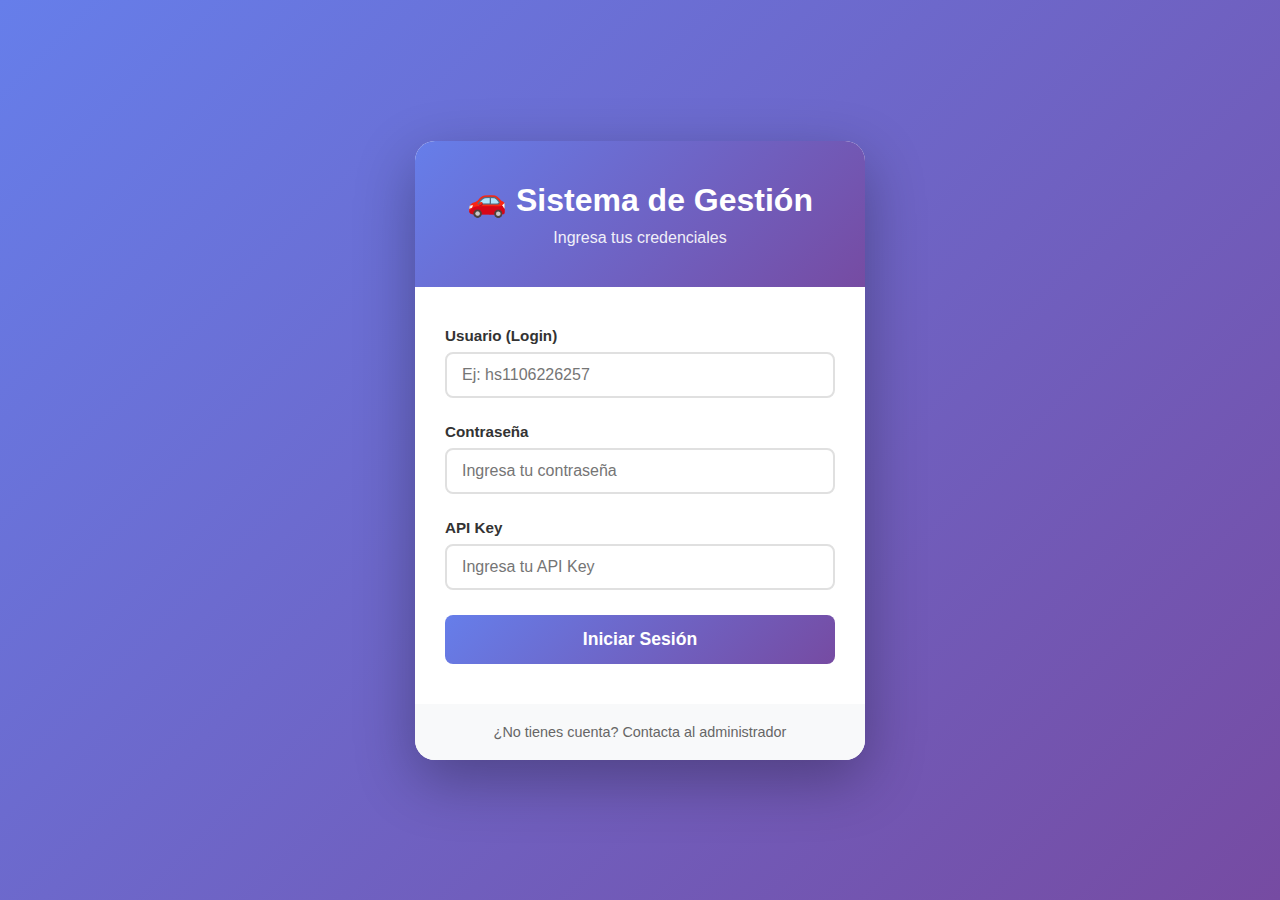
<file: src/main/resources/static/login.html>
<!DOCTYPE html>
<html lang="es">
<head>
    <meta charset="UTF-8">
    <meta name="viewport" content="width=device-width, initial-scale=1.0">
    <title>Login - Sistema de Gestión de Rutas</title>
    <link rel="stylesheet" href="css/login.css">
</head>
<body>
<div class="login-container">
    <div class="login-card">
        <div class="login-header">
            <h1>🚗 Sistema de Gestión</h1>
            <p>Ingresa tus credenciales</p>
        </div>

        <form id="loginForm" class="login-form">
            <div class="form-group">
                <label for="login">Usuario (Login)</label>
                <input
                        type="text"
                        id="login"
                        name="login"
                        placeholder="Ej: hs1106226257"
                        required
                        autocomplete="username"
                >
            </div>

            <div class="form-group">
                <label for="password">Contraseña</label>
                <input
                        type="password"
                        id="password"
                        name="password"
                        placeholder="Ingresa tu contraseña"
                        required
                        autocomplete="current-password"
                >
            </div>

            <div class="form-group">
                <label for="apikey">API Key</label>
                <input
                        type="text"
                        id="apikey"
                        name="apikey"
                        placeholder="Ingresa tu API Key"
                        required
                >
            </div>

            <div id="errorMessage" class="error-message hidden"></div>

            <button type="submit" class="btn-login">
                <span id="btnText">Iniciar Sesión</span>
                <span id="btnLoader" class="loader hidden"></span>
            </button>
        </form>

        <div class="login-footer">
            <p>¿No tienes cuenta? Contacta al administrador</p>
        </div>
    </div>
</div>

<script src="js/login.js"></script>
</body>
</html>
</file>
<file: src/main/resources/static/css/login.css>
* {
    margin: 0;
    padding: 0;
    box-sizing: border-box;
}

body {
    font-family: 'Segoe UI', Tahoma, Geneva, Verdana, sans-serif;
    background: linear-gradient(135deg, #667eea 0%, #764ba2 100%);
    min-height: 100vh;
    display: flex;
    align-items: center;
    justify-content: center;
    padding: 20px;
}

.login-container {
    width: 100%;
    max-width: 450px;
    animation: fadeInUp 0.8s ease;
}

.login-card {
    background: white;
    border-radius: 20px;
    box-shadow: 0 20px 60px rgba(0, 0, 0, 0.3);
    overflow: hidden;
}

.login-header {
    background: linear-gradient(135deg, #667eea 0%, #764ba2 100%);
    color: white;
    padding: 40px 30px;
    text-align: center;
}

.login-header h1 {
    font-size: 2rem;
    margin-bottom: 10px;
}

.login-header p {
    opacity: 0.9;
    font-size: 1rem;
}

.login-form {
    padding: 40px 30px;
}

.form-group {
    margin-bottom: 25px;
}

.form-group label {
    display: block;
    margin-bottom: 8px;
    color: #333;
    font-weight: 600;
    font-size: 0.95rem;
}

.form-group input {
    width: 100%;
    padding: 12px 15px;
    border: 2px solid #e0e0e0;
    border-radius: 8px;
    font-size: 1rem;
    transition: all 0.3s ease;
}

.form-group input:focus {
    outline: none;
    border-color: #667eea;
    box-shadow: 0 0 0 3px rgba(102, 126, 234, 0.1);
}

.error-message {
    background: #ff4444;
    color: white;
    padding: 12px 15px;
    border-radius: 8px;
    margin-bottom: 20px;
    font-size: 0.9rem;
    animation: shake 0.5s ease;
}

@keyframes shake {
    0%, 100% { transform: translateX(0); }
    25% { transform: translateX(-10px); }
    75% { transform: translateX(10px); }
}

.btn-login {
    width: 100%;
    padding: 14px;
    background: linear-gradient(135deg, #667eea 0%, #764ba2 100%);
    color: white;
    border: none;
    border-radius: 8px;
    font-size: 1.1rem;
    font-weight: 600;
    cursor: pointer;
    transition: all 0.3s ease;
    display: flex;
    align-items: center;
    justify-content: center;
    gap: 10px;
}

.btn-login:hover {
    transform: translateY(-2px);
    box-shadow: 0 5px 15px rgba(102, 126, 234, 0.4);
}

.btn-login:active {
    transform: translateY(0);
}

.btn-login:disabled {
    opacity: 0.7;
    cursor: not-allowed;
}

.loader {
    border: 3px solid #f3f3f3;
    border-top: 3px solid #667eea;
    border-radius: 50%;
    width: 20px;
    height: 20px;
    animation: spin 1s linear infinite;
}

@keyframes spin {
    0% { transform: rotate(0deg); }
    100% { transform: rotate(360deg); }
}

.login-footer {
    background: #f8f9fa;
    padding: 20px;
    text-align: center;
    color: #666;
    font-size: 0.9rem;
}

.hidden {
    display: none !important;
}

@keyframes fadeInUp {
    from {
        opacity: 0;
        transform: translateY(30px);
    }
    to {
        opacity: 1;
        transform: translateY(0);
    }
}

@media (max-width: 480px) {
    .login-header h1 {
        font-size: 1.5rem;
    }

    .login-form {
        padding: 30px 20px;
    }
}
</file>
